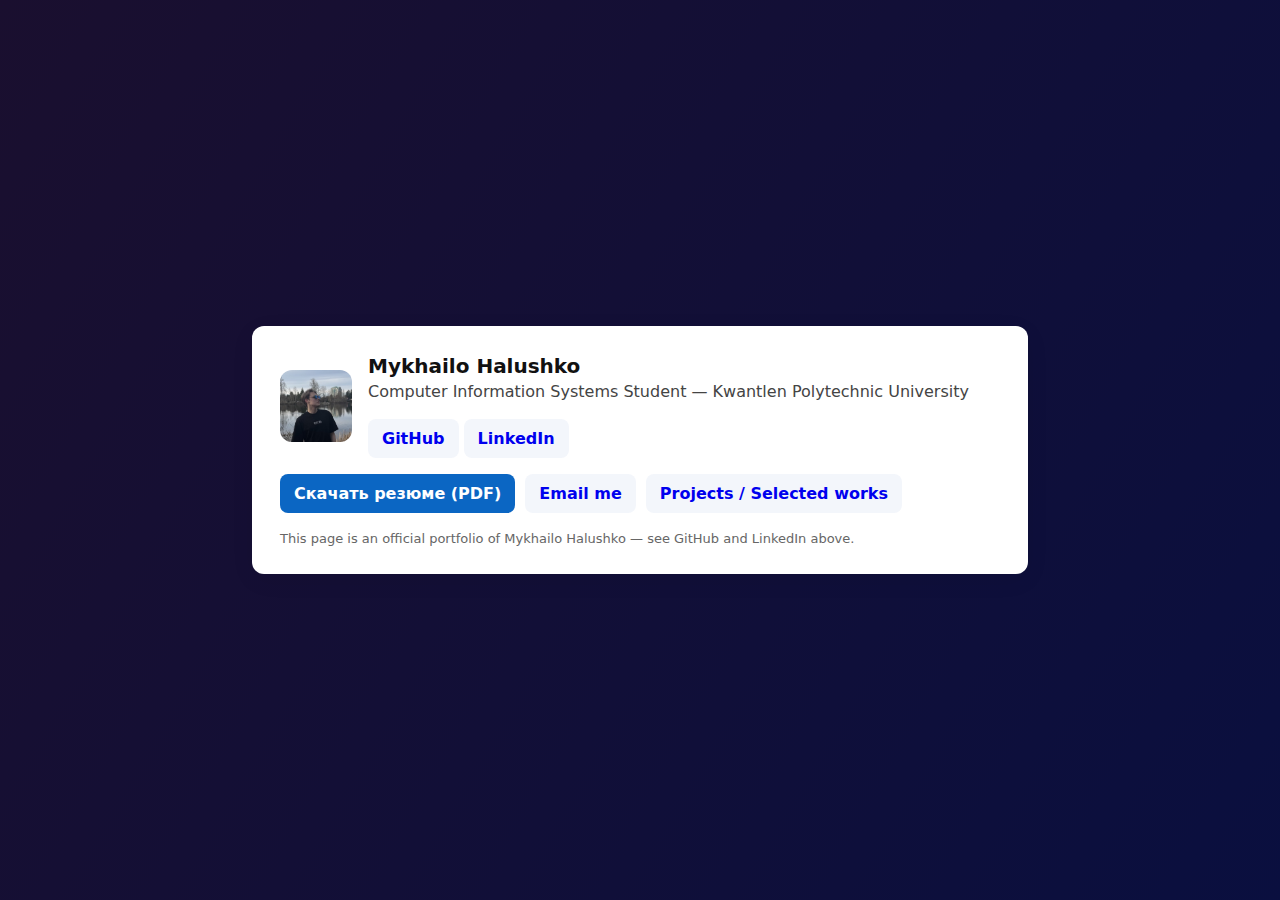
<file: index.html>
<!DOCTYPE html>
<html lang="en">
<head>
  <meta charset="utf-8" />
  <meta name="viewport" content="width=device-width,initial-scale=1"/>
  <title>Mykhailo Halushko — Portfolio</title>
  <meta name="description" content="Mykhailo Halushko — Computer Information Systems student. GitHub, LinkedIn, resume and projects."/>

  <meta property="og:title" content="Mykhailo Halushko — Portfolio"/>
  <meta property="og:description" content="GitHub, LinkedIn, resume and selected projects."/>
  <meta property="og:type" content="website"/>

  <link href="styles.css" rel="stylesheet">
  <script type="application/ld+json">
  {
    "@context": "https://schema.org",
    "@type": "Person",
    "name": "Mykhailo Halushko",
    "url": "https://kulichanskiy.github.io/",
    "sameAs": [
      "https://github.com/kulichanskiy",
      "https://www.linkedin.com/in/mykhailo-halushko"
    ]
  }
  </script>
  
</head>
<body>
  <main class="card" role="main">
    <div class="head">
      <img class="avatar" src="avatar.jpg" alt="Mykhailo Halushko">
      <div>
        <h1>Mykhailo Halushko</h1>
        <p class="role">Computer Information Systems Student — Kwantlen Polytechnic University</p>
        <div>
          <a class="btn ghost" href="https://github.com/kulichanskiy" target="_blank" rel="noopener noreferrer">GitHub</a>
          <a class="btn ghost" href="https://www.linkedin.com/in/mykhailo-halushko" target="_blank" rel="noopener noreferrer">LinkedIn</a>
        </div>
      </div>
    </div>

    <section style="margin-top:16px">
      <div class="links">
        <a class="btn primary" href="resume.pdf" target="_blank" rel="noopener noreferrer">Скачать резюме (PDF)</a>
        <a class="btn ghost" href="mailto:mykhailo.halushko@student.kpu.ca">Email me</a>
        <a class="btn ghost" href="projects.html" target="_blank" rel="noopener noreferrer">Projects / Selected works</a>
      </div>
    </section>

    <footer>
      This page is an official portfolio of Mykhailo Halushko — see GitHub and LinkedIn above.
    </footer>
  </main>
</body>
</html>
</file>
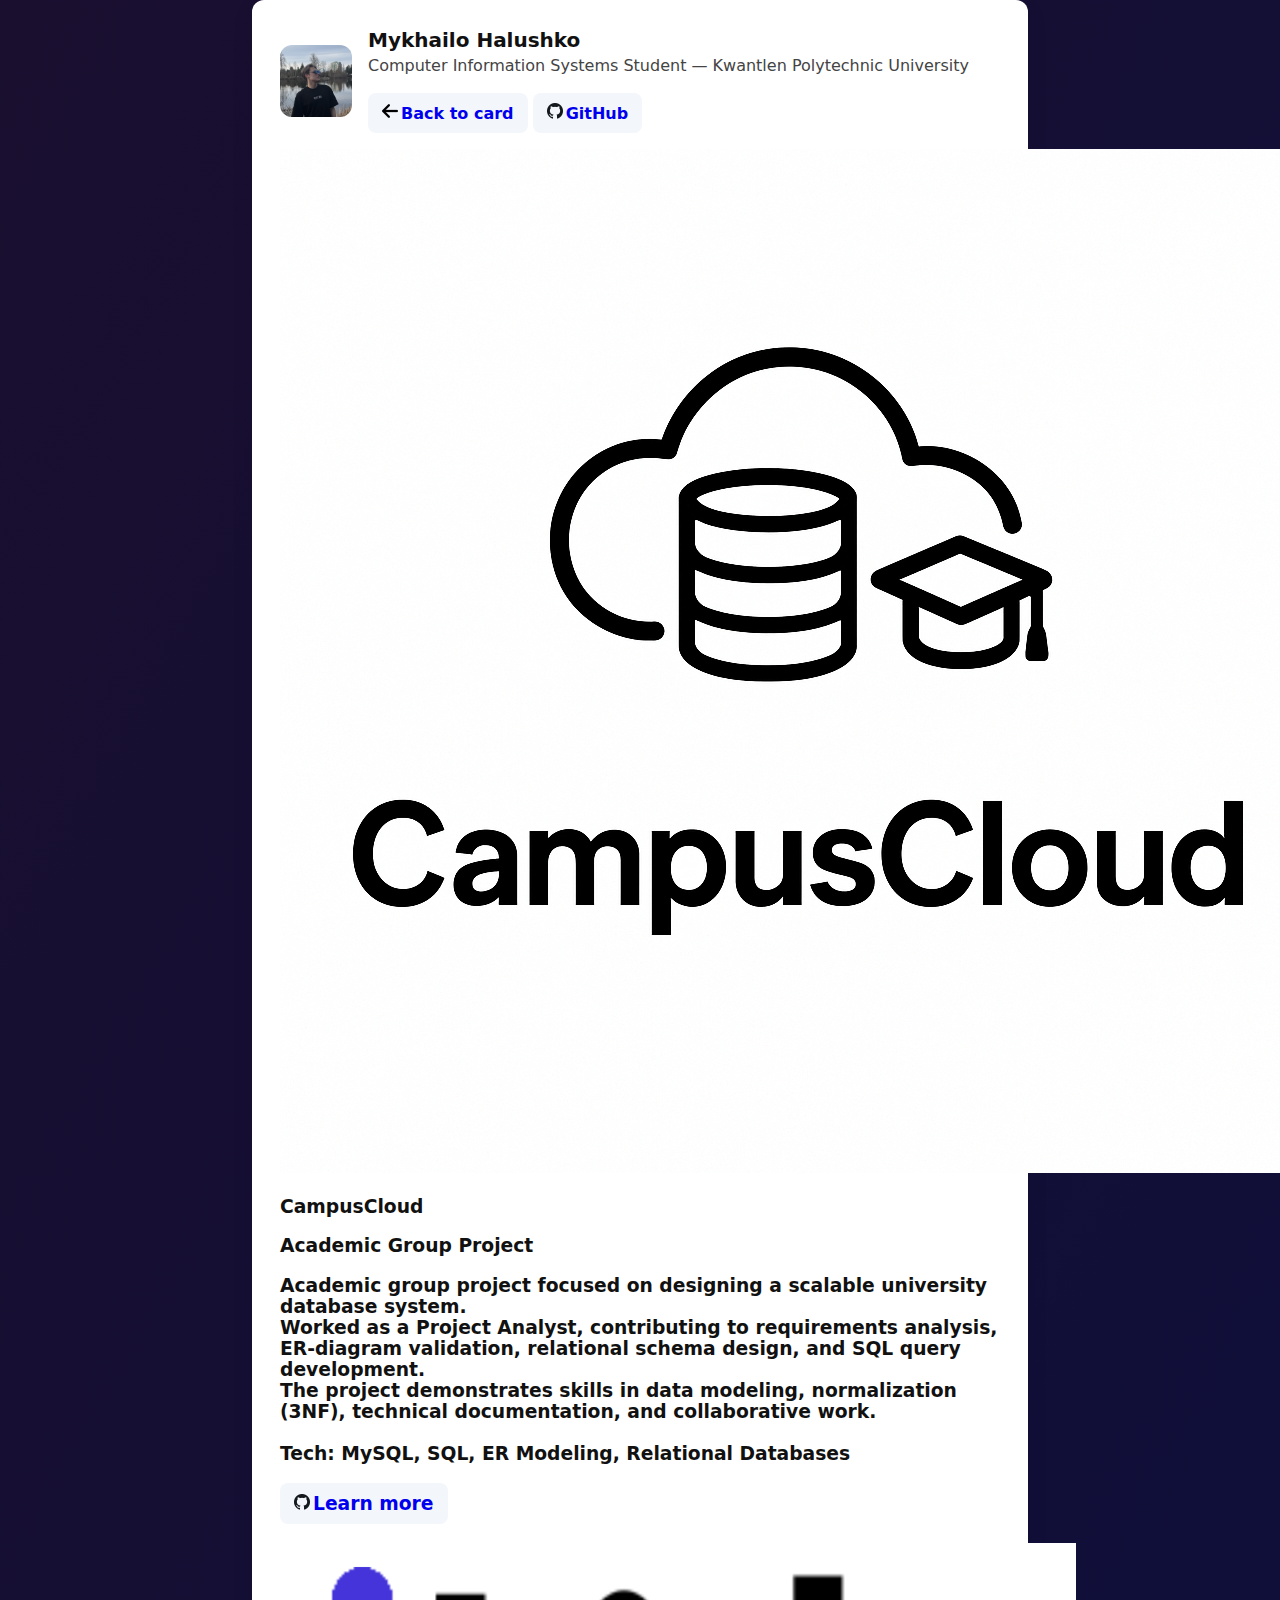
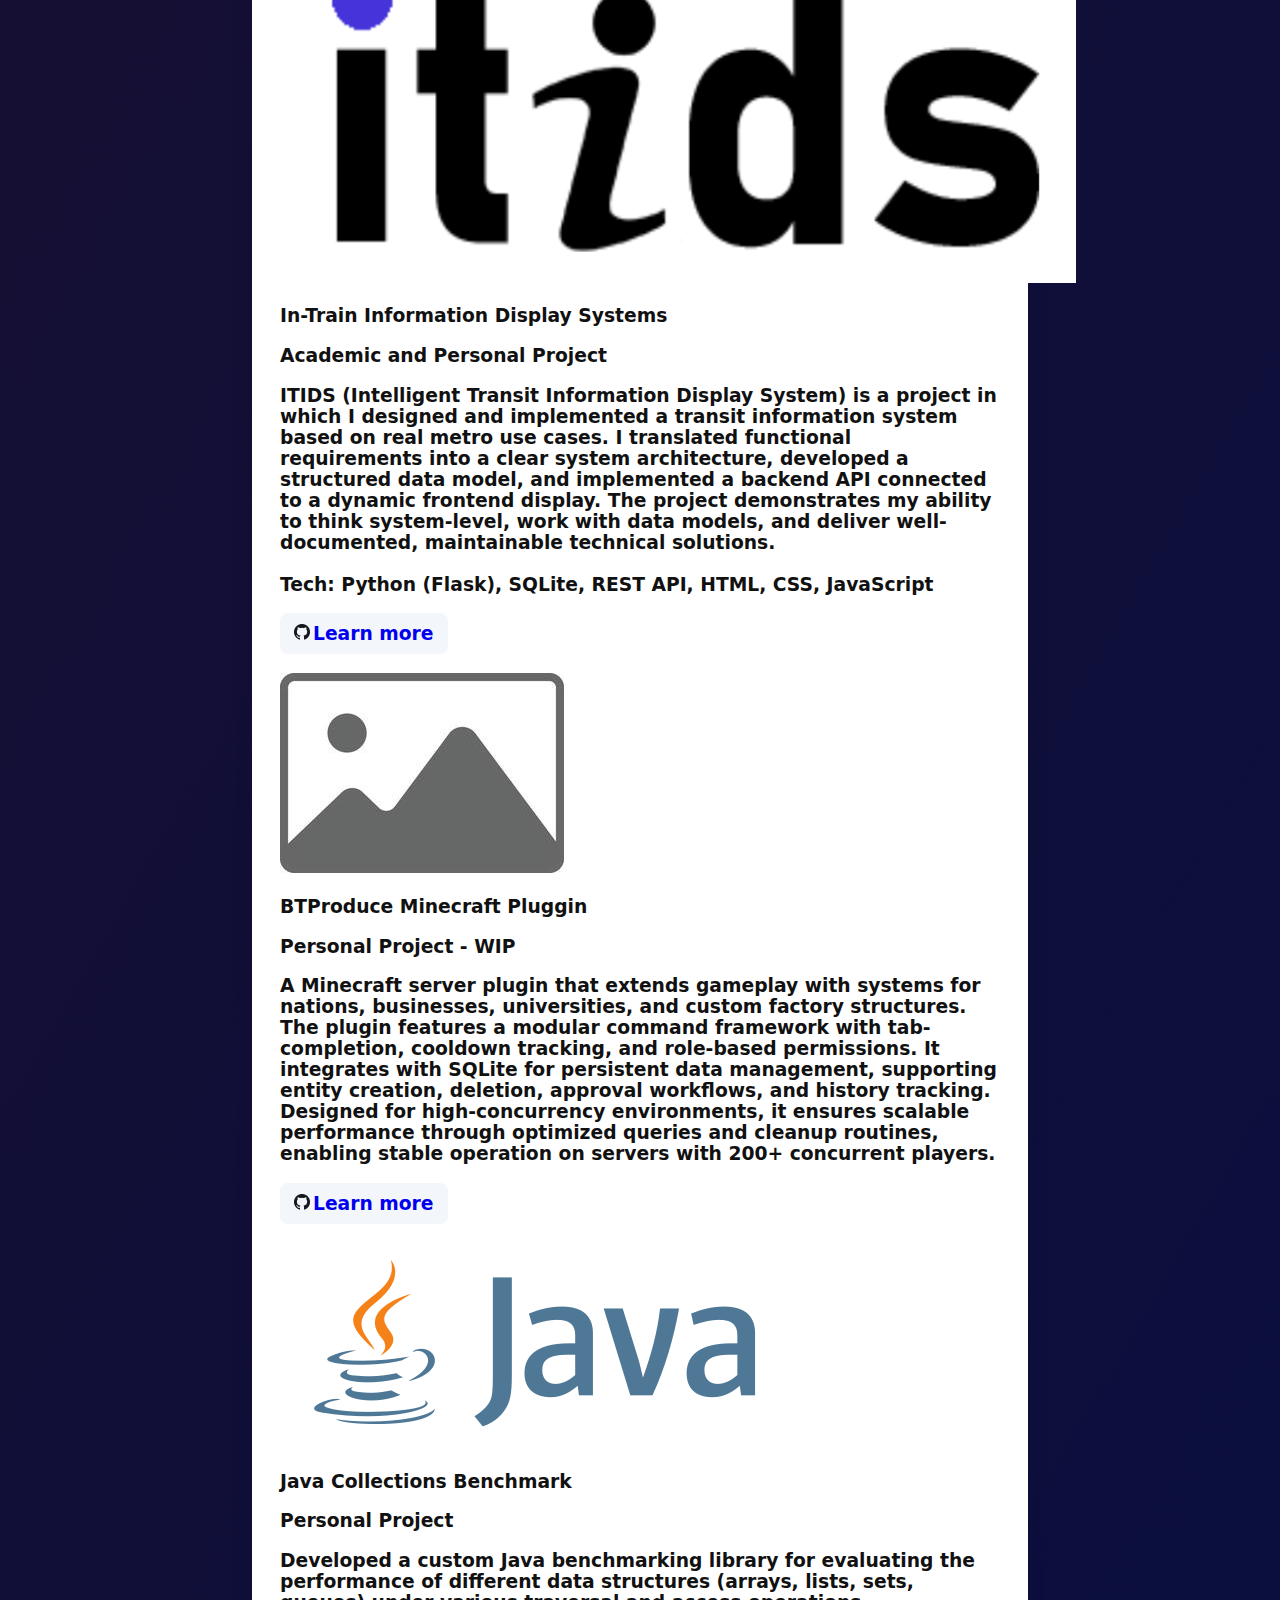
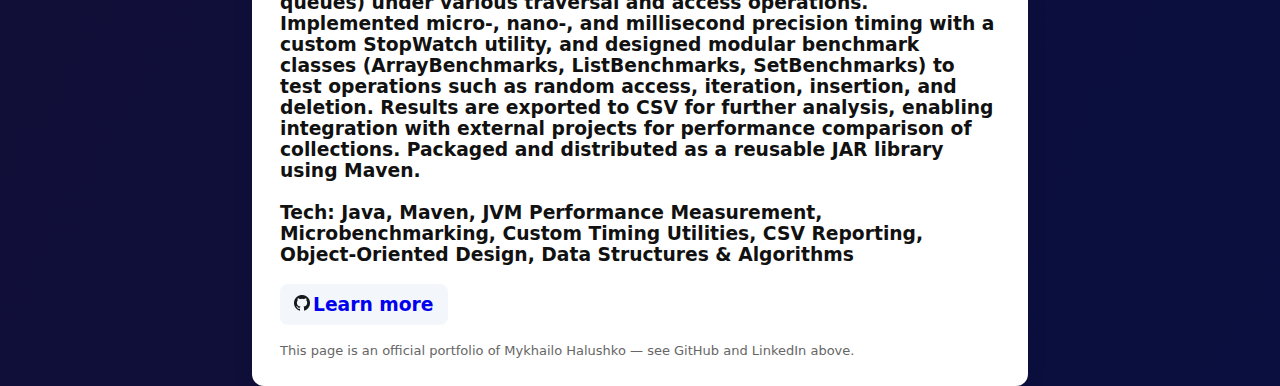
<file: projects.html>
<!-- Portfolio Projects Page for Mykhailo Halushko -->
<!DOCTYPE html>
<html lang="en">
<!-- Head section: metadata, styles, and structured data -->
<head>
  <meta charset="utf-8" />
  <meta name="viewport" content="width=device-width,initial-scale=1"/>
  <title>Mykhailo Halushko — Projects</title>
  <meta name="description" content="Mykhailo Halushko — Computer Information Systems student. GitHub, LinkedIn, resume and projects."/>

  <meta property="og:title" content="Mykhailo Halushko — Portfolio"/>
  <meta property="og:description" content="GitHub, LinkedIn, resume and selected projects."/>
  <meta property="og:type" content="website"/>

  <link href="styles.css" rel="stylesheet">
  <!-- Structured data for SEO -->
  <script type="application/ld+json">
  {
    "@context": "https://schema.org",
    "@type": "Person",
    "name": "Mykhailo Halushko",
    "url": "https://kulichanskiy.github.io/",
    "sameAs": [
      "https://github.com/kulichanskiy",
      "https://www.linkedin.com/in/mykhailo-halushko"
    ]
  }
  </script>
  
</head>
<!-- Body section: main content -->
<body>
  <main class="card" role="main">
    <!-- Header: avatar, name, role, navigation buttons -->
  <div class="head">
      <img class="avatar" src="media/avatar.jpg" alt="Mykhailo Halushko">
      <div>
        <h1>Mykhailo Halushko</h1>
        <p class="role">Computer Information Systems Student — Kwantlen Polytechnic University</p>
        <div>
          <a class="btn ghost" href="index.html" rel="noopener noreferrer"><img class="btn-icon" src="media/icons/arrow.png" alt="Back to card">Back to card</a>
          <a class="btn ghost" href="https://github.com/kulichanskiy" target="_blank" rel="noopener noreferrer"><img class="btn-icon" src="media/icons/github.png" alt="GitHub">GitHub</a>
        </div>
      </div>
    </div>

  <!-- Projects Section -->
  <section style="margin-top:16px">
  <div class="projects">
  <!-- Project 4: CampusCloud -->
  <div class="project-container">
    <a href="https://github.com/kulichanskiy/CampusCloud" target="_blank" rel="noopener noreferrer">
      <img src="media/project_img/campuscloud.png" alt="Logo of CampusCloud" class="project-logo">
    </a>
    <h3 class="project-name">CampusCloud</p1>
    <p class="project-type">Academic Group Project</p>
    <p class="project-desc">
                            Academic group project focused on designing a scalable university database system. <br>
                            Worked as a Project Analyst, contributing to requirements analysis, ER-diagram validation, relational schema design, and SQL query development.<br>
                            The project demonstrates skills in data modeling, normalization (3NF), technical documentation, and collaborative work.<br><br>

                            Tech: MySQL, SQL, ER Modeling, Relational Databases</p>
    <a class="btn ghost" href="https://github.com/kulichanskiy/CampusCloud" target="_blank" rel="noopener noreferrer"><img class="btn-icon" src="media/icons/github.png" alt="GitHub">Learn more</a>
  </div>
  <!-- Project 1: ITIDS -->
  <div class="project-container">
          <a href="https://github.com/kulichanskiy/ITIDS" target="_blank" rel="noopener noreferrer">
            <img src="media/project_img/itids.png" alt="Logo of the ITIDS Project" class="project-logo">
          </a>
          <h3 class="project-name">In-Train Information Display Systems</p1>
          <p class="project-type">Academic and Personal Project</p>
          <p class="project-desc">ITIDS (Intelligent Transit Information Display System) is a project in which I designed and implemented a transit information system based on real metro use cases. I translated functional requirements into a clear system architecture, developed a structured data model, and implemented a backend API connected to a dynamic frontend display. The project demonstrates my ability to think system-level, work with data models, and deliver well-documented, maintainable technical solutions.<br><br>
          Tech: Python (Flask), SQLite, REST API, HTML, CSS, JavaScript</p>
          <a class="btn ghost" href="https://github.com/kulichanskiy/ITIDS" target="_blank" rel="noopener noreferrer"><img class="btn-icon" src="media/icons/github.png" alt="GitHub">Learn more</a>
        </div>
  <!-- Project 2: BTProduce Minecraft Plugin -->
  <div class="project-container">
          <a href="https://github.com/kulichanskiy/btproduce" target="_blank" rel="noopener noreferrer">
            <img src="media/project_img/default.jpg" alt="Logo of the btproduce Project" class="project-logo">
          </a>
          <h3 class="project-name">BTProduce Minecraft Pluggin</p1>
          <p class="project-type">Personal Project - WIP</p>
          <p class="project-desc">A Minecraft server plugin that extends gameplay with systems for nations, businesses, universities, and custom factory structures. The plugin features a modular command framework with tab-completion, cooldown tracking, and role-based permissions. It integrates with SQLite for persistent data management, supporting entity creation, deletion, approval workflows, and history tracking. Designed for high-concurrency environments, it ensures scalable performance through optimized queries and cleanup routines, enabling stable operation on servers with 200+ concurrent players.</p>
          <a class="btn ghost" href="https://github.com/kulichanskiy/btproduce" target="_blank" rel="noopener noreferrer"><img class="btn-icon" src="media/icons/github.png" alt="GitHub">Learn more</a>
        </div>
  <!-- Project 3: Java Collections Benchmark -->
  <div class="project-container">
          <a href="https://github.com/kulichanskiy/collection-benchmark-lib" target="_blank" rel="noopener noreferrer">
            <img src="media/project_img/java_col_bench.png" alt="Logo of the Java Collections Benchmark" class="project-logo">
          </a>
          <h3 class="project-name">Java Collections Benchmark</p1>
          <p class="project-type">Personal Project</p>
          <p class="project-desc">Developed a custom Java benchmarking library for evaluating the performance of different data structures (arrays, lists, sets, queues) under various traversal and access operations. Implemented micro-, nano-, and millisecond precision timing with a custom StopWatch utility, and designed modular benchmark classes (ArrayBenchmarks, ListBenchmarks, SetBenchmarks) to test operations such as random access, iteration, insertion, and deletion. Results are exported to CSV for further analysis, enabling integration with external projects for performance comparison of collections. Packaged and distributed as a reusable JAR library using Maven.<br><br>
            Tech: Java, Maven, JVM Performance Measurement, Microbenchmarking, Custom Timing Utilities, CSV Reporting, Object-Oriented Design, Data Structures & Algorithms
          </p>
          <a class="btn ghost" href="https://github.com/kulichanskiy/btproduce" target="_blank" rel="noopener noreferrer"><img class="btn-icon" src="media/icons/github.png" alt="GitHub">Learn more</a>
        </div>
      </div>
    </section>

  <!-- Footer -->
  <footer>
      This page is an official portfolio of Mykhailo Halushko — see GitHub and LinkedIn above.
    </footer>
  </main>
</body>
</html>
</file>
<file: styles.css>
:root{
  --accent:#0b66c3
}
body {
  font-family:Inter, system-ui,Segoe UI, Arial; 
  background: linear-gradient(120deg, #1a0f2f, #0a0f3f);
  color:#111; 
  margin:0; 
  display:flex; 
  min-height:100vh;
  align-items:center; 
  justify-content:center;
}
.card {
  background: #fff; 
  padding: 28px; 
  border-radius: 12px; 
  box-shadow: 0 6px 24px rgba(10,20,30,0.06); 
  max-width: 720px; 
  width: 95%
}
.head {
  display: flex; 
  gap: 16px; 
  align-items: center
}
.avatar{
  width:72px; 
  height:72px; 
  border-radius:12px; 
  object-fit:cover; 
  flex:0 0 72px
}
h1 {
  margin:0; 
  font-size:20px
}
p.role {
  margin:4px 0 18px; 
  color:#444
}
.links {
  display:flex; 
  flex-wrap:wrap; 
  gap:10px
}
.btn {
  padding:10px 14px; 
  border-radius:8px; 
  text-decoration:none; 
  display:inline-block; 
  font-weight:600
}
.btn.primary {
  background:var(--accent); 
  color:#fff
}
.btn.ghost {
  background:#f3f6fb; 
  color:#0b2b4a
  justify-content:center !important;
}
.btn-icon {
  width:16px !important;
  height:16px !important;
  border-radius:4px !important; 
  object-fit:cover !important;
  margin-right:3px !important;
}
footer {
  margin-top:18px; 
  color:#666; 
  font-size:13px
}
@media(max-width:480px){.head{flex-direction:column; align-items:flex-start}}
</file>
